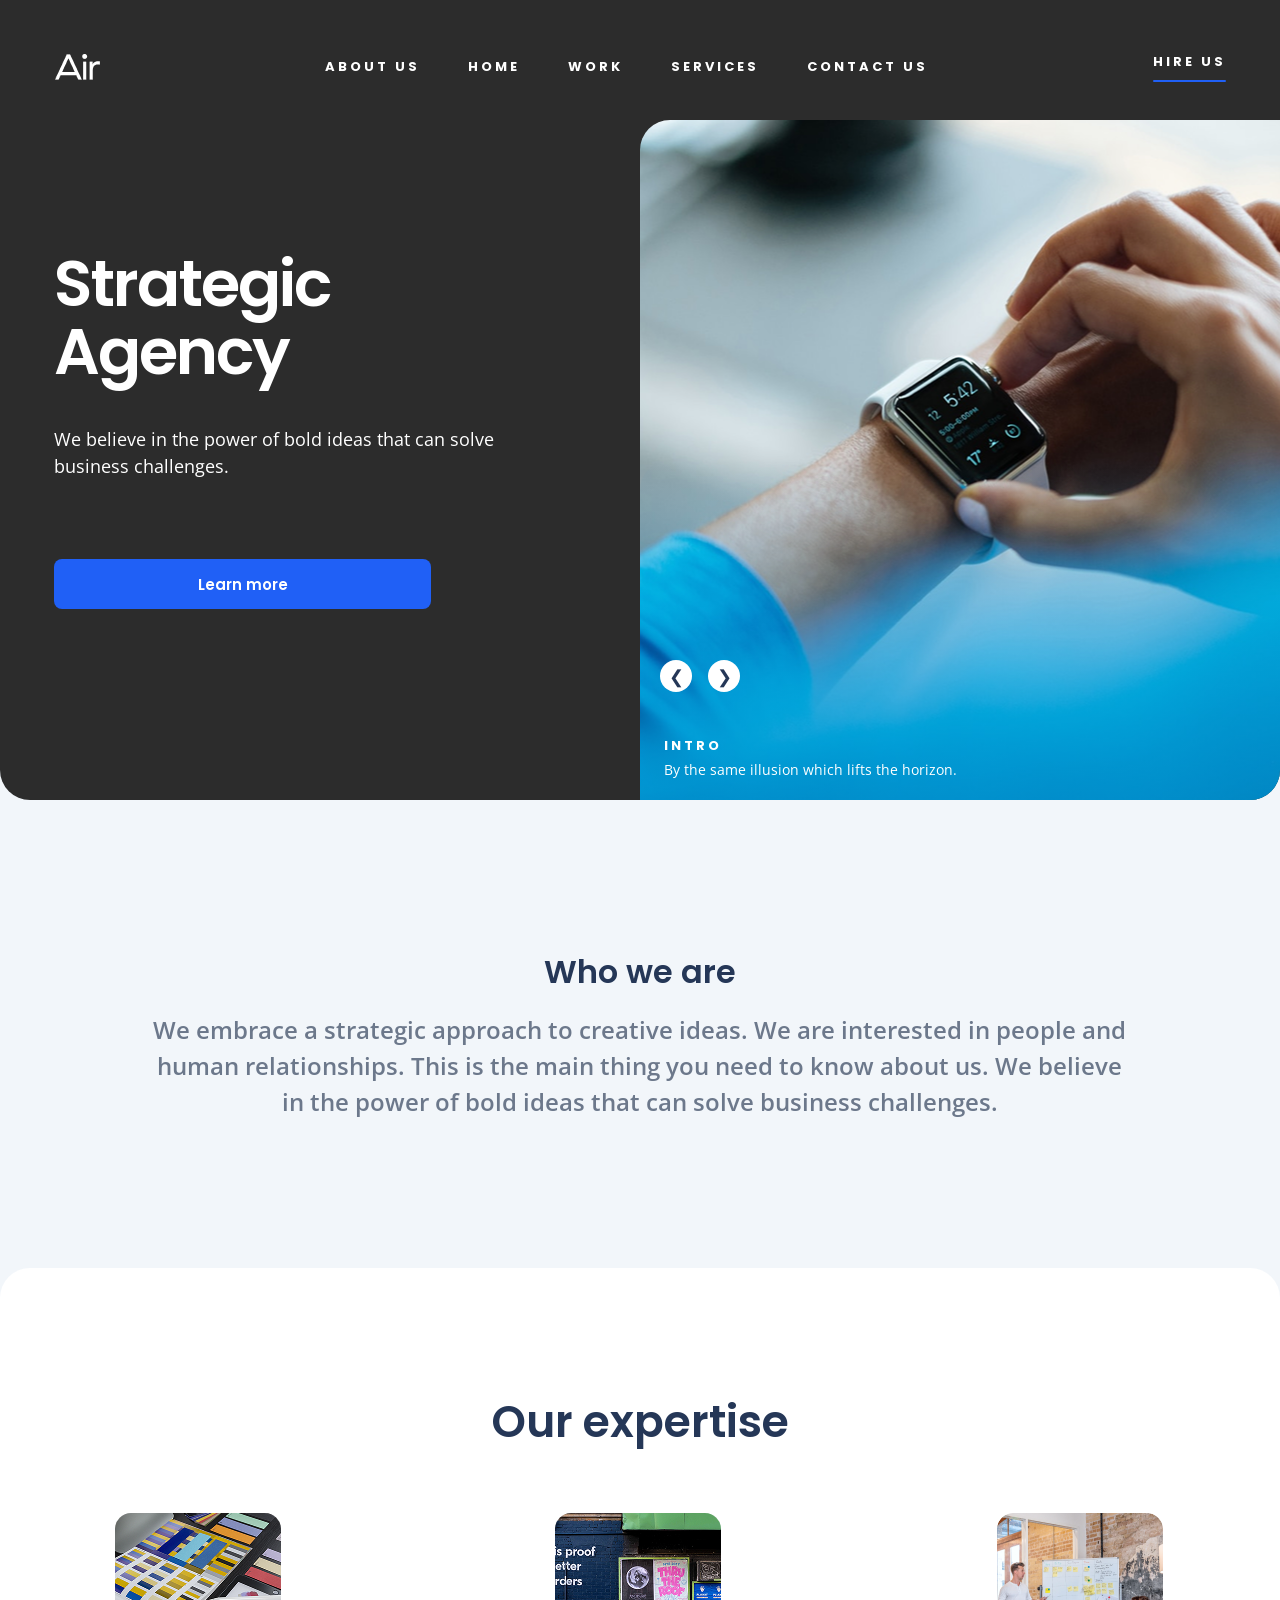
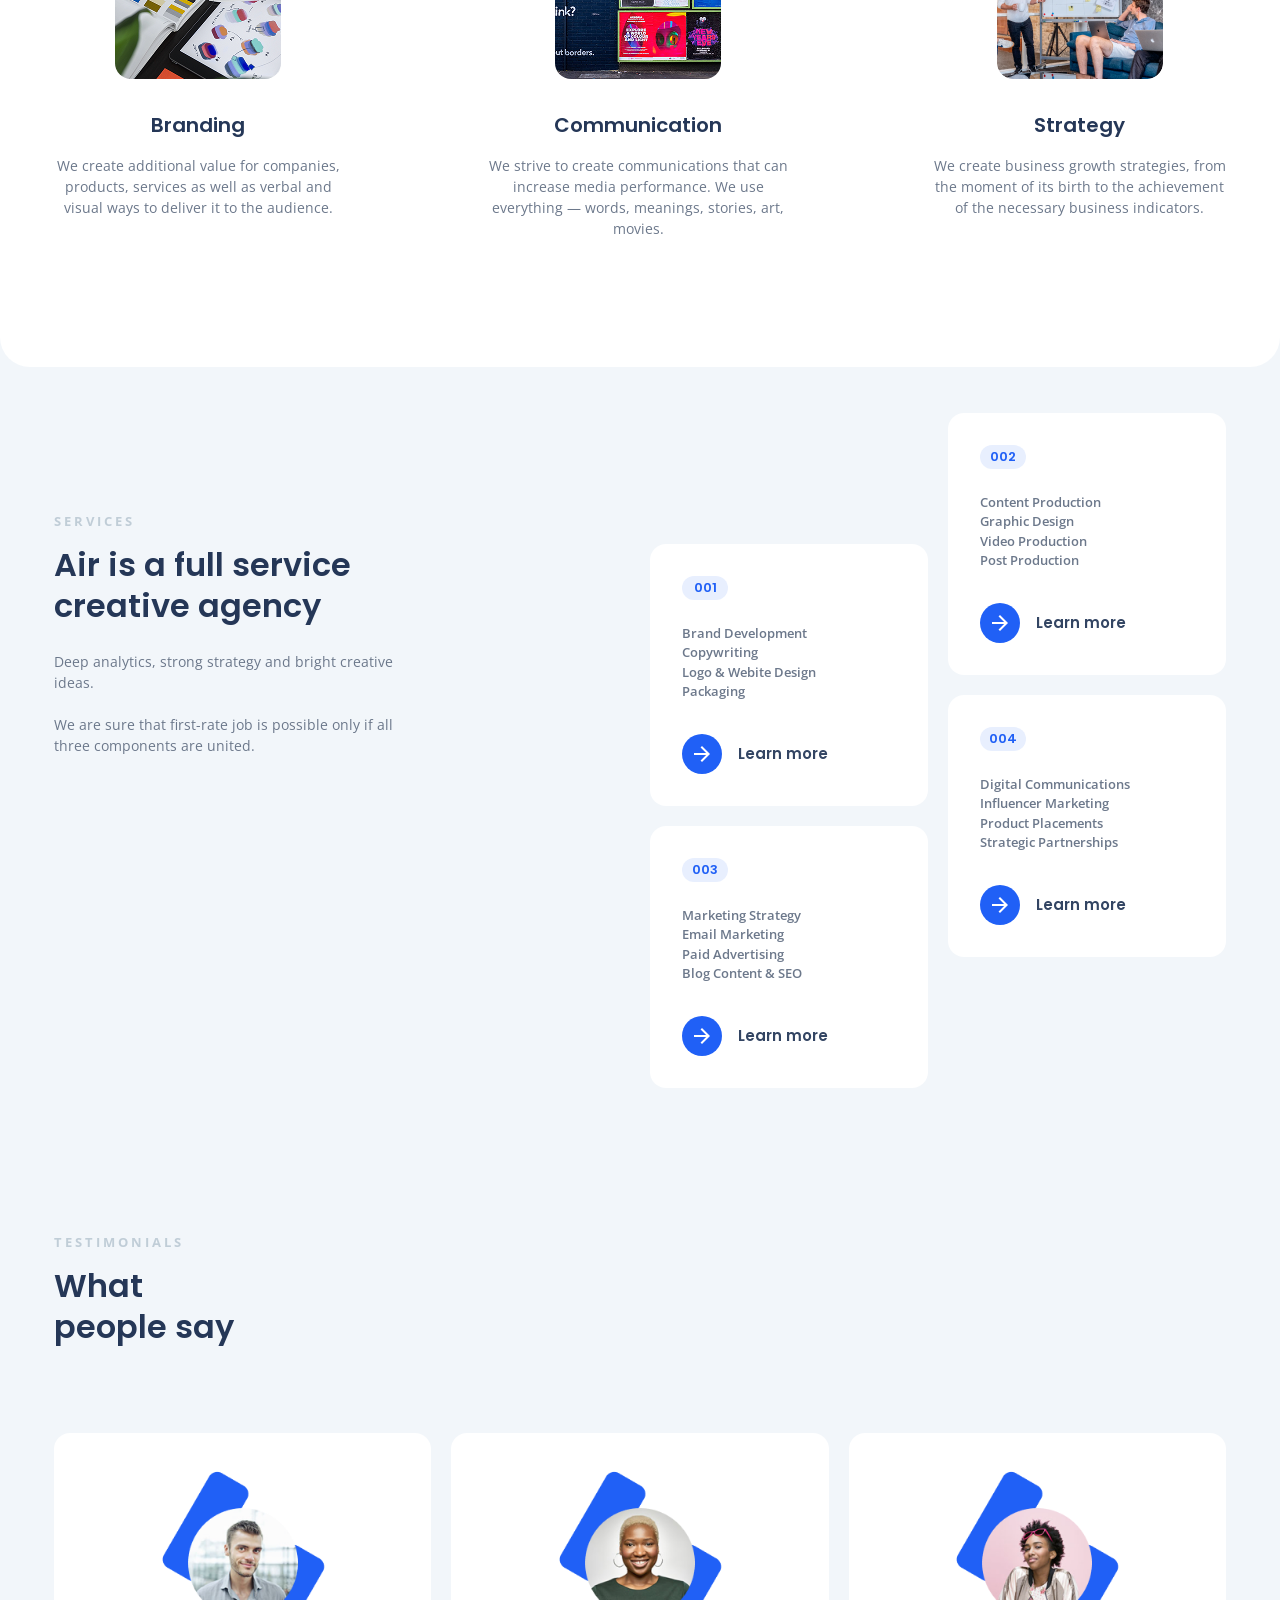
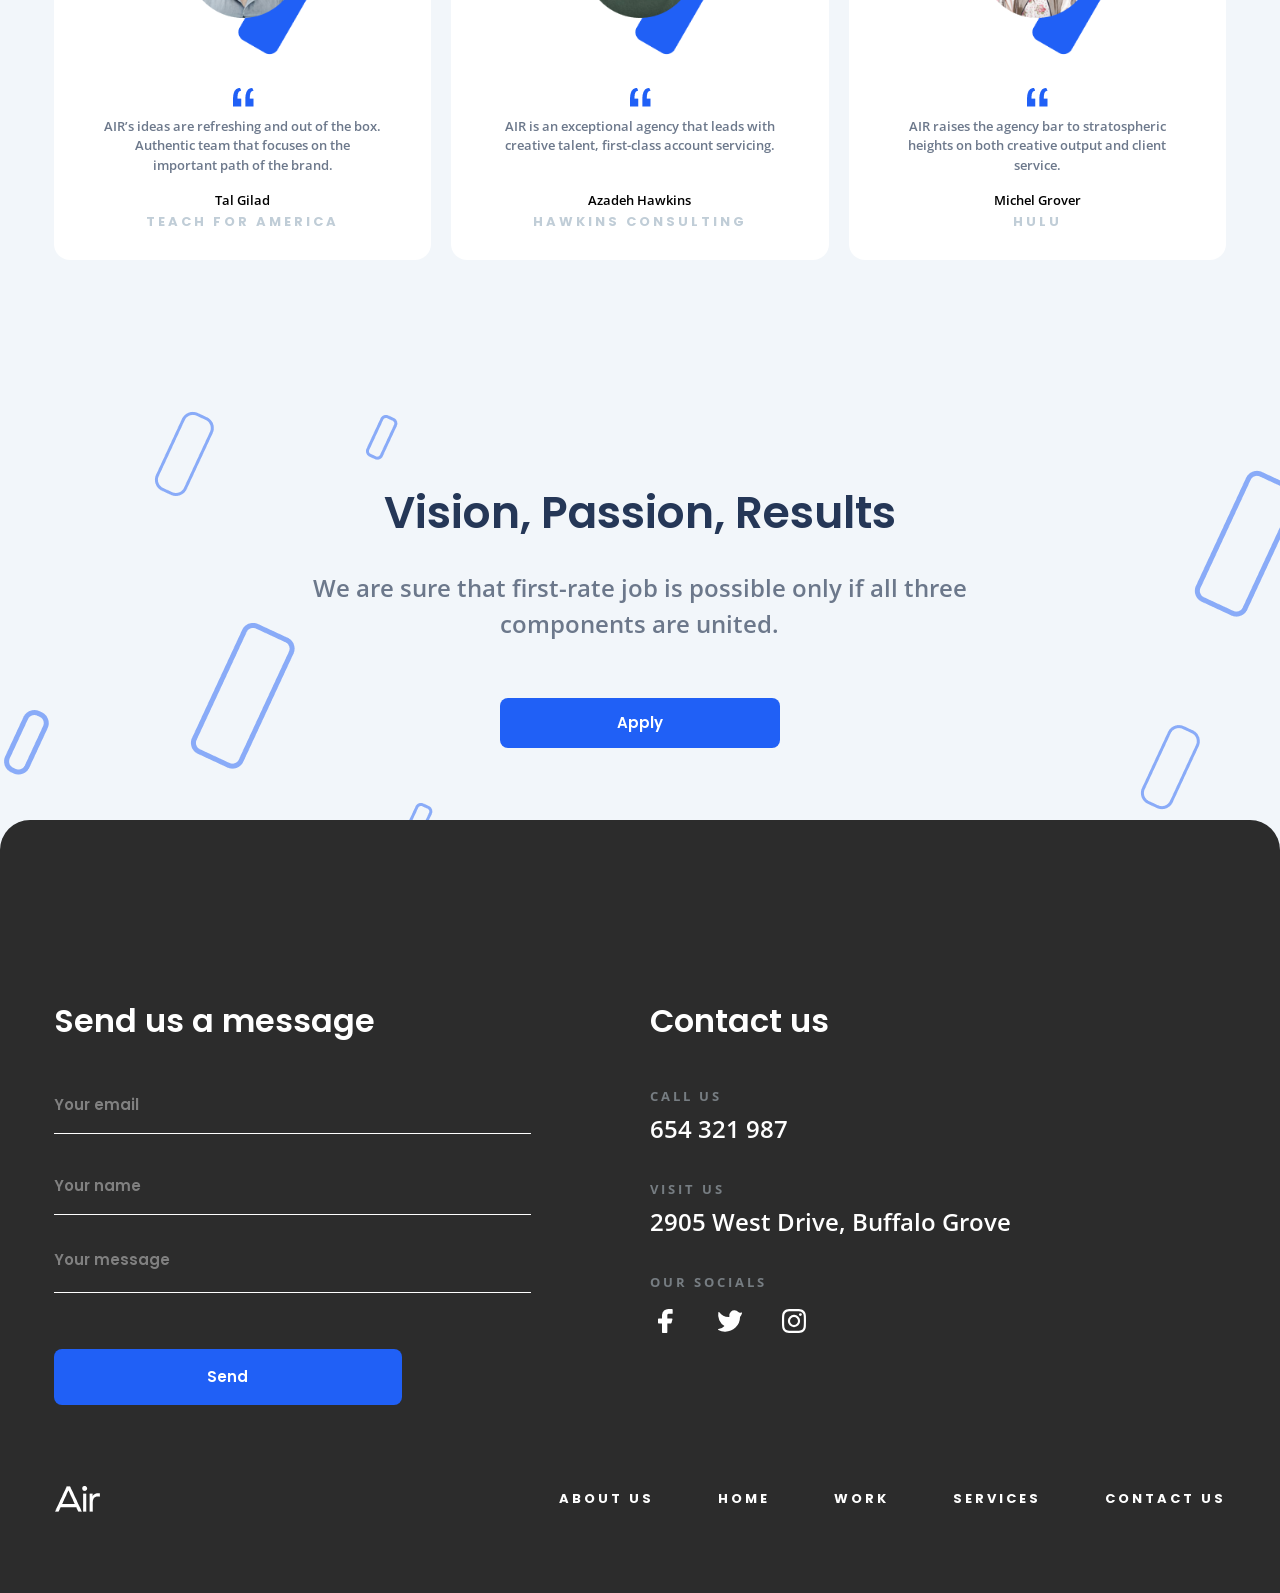
<file: index.html>
<!doctype html><html lang="en" class="page"><head><meta charset="utf-8"><meta name="viewport" content="width=device-width, initial-scale=1.0"><title>Air</title><link rel="icon" href="favicon.4f9e6280.ico" type="image/x-icon"><link rel="preconnect" href="https://fonts.googleapis.com"><link rel="preconnect" href="https://fonts.gstatic.com" crossorigin><link href="https://fonts.googleapis.com/css2?family=Open+Sans:ital,wght@0,300..800;1,300..800&family=Poppins:wght@100;200;300;400;500;600;700;800;900&display=swap" rel="stylesheet"><link rel="stylesheet" href="layout_dia.cd0bd766.css"></head><body class="page__body"> <script src="layout_dia.d0e5a537.js"></script> <div class="page__container"> <header class="header" id="home"> <div class="header__content"> <div class="top-bar"> <div class="top-bar__icons top-bar__icons--for-menu"> <a href="#" class="top-bar__icon"> <img src="Logo.68bd29ab.png" alt="dia-logo" class="top-bar__logo"> </a> <a href="#menu" class="top-bar__burger-menu top-bar__link"> <img src="menu.66f801b3.png" alt="dia-menu" class="top-bar__burger-icon"> </a> </div> <div class="menu__links menu__links--header-top-bar"> <nav class="menu__nav"> <ul class="menu__list"> <li class="menu__item"> <a class="menu__link" href="#about-us"> about us </a> </li> <li class="menu__item"> <a class="menu__link" href="#home"> home </a> </li> <li class="menu__item"> <a class="menu__link" href="#work"> work </a> </li> <li class="menu__item"> <a class="menu__link" href="#services"> services </a> </li> <li class="menu__item"> <a class="menu__link" href="#contact-us"> contact us </a> </li> </ul> </nav> </div> <div class="top-bar__icons"> <a href="#hire-us" class="top-bar__hire-us"> Hire us </a> </div> </div> <div class="header__text"> <h1 class="header__title">Strategic Agency</h1> <p class="header__description"> We believe in the power of bold ideas that can solve business challenges. </p> </div> <div class="buttons buttons--header"> <a href="#work" class="button"> Learn more </a> </div> <div class="slider"> <div class="slider__container"> <input type="radio" name="slider" class="slider__radio slider__radio--1" id="slider-radio-1" checked> <input type="radio" name="slider" class="slider__radio slider__radio--2" id="slider-radio-2"> <input type="radio" name="slider" class="slider__radio slider__radio--3" id="slider-radio-3"> <div class="slider__slides"> <div class="slider__slide slider__slide--1"> <div class="slider__text"> <h3 class="slider__title">Intro</h3> <p class="slider__description"> By the same illusion which lifts the horizon. </p> </div> </div> <div class="slider__slide slider__slide--2"></div> <div class="slider__slide slider__slide--3"></div> </div> <div class="slider__controls"> <div class="slider__control slider__control--1"> <label for="slider-radio-3" class="slider__button slider__button--prev"> &#10094; </label> <label for="slider-radio-2" class="slider__button slider__button--next"> &#10095; </label> </div> <div class="slider__control slider__control--2"> <label for="slider-radio-1" class="slider__button slider__button--prev"> &#10094; </label> <label for="slider-radio-3" class="slider__button slider__button--next"> &#10095; </label> </div> <div class="slider__control slider__control--3"> <label for="slider-radio-2" class="slider__button slider__button--prev"> &#10094; </label> <label for="slider-radio-1" class="slider__button slider__button--next"> &#10095; </label> </div> </div> </div> </div> </div> </header> <aside class="menu menu--aside" id="menu"> <div class="menu__content"> <div class="top-bar top-bar--menu"> <div class="top-bar__icons top-bar__icons--for-menu"> <a href="#" class="top-bar__icon"> <img src="Logo.68bd29ab.png" alt="dia-logo" class="top-bar__logo"> </a> <a href="#" class="top-bar__burger-menu top-bar__icon"> <img src="icon-close.13c52ef6.png" alt="dia-menu-close" class="top-bar__menu"> </a> </div> </div> <div class="menu__links"> <nav class="menu__nav"> <ul class="menu__list"> <li class="menu__item"> <a class="menu__link" href="#about-us"> about us </a> </li> <li class="menu__item"> <a class="menu__link" href="#home"> home </a> </li> <li class="menu__item"> <a class="menu__link" href="#work"> work </a> </li> <li class="menu__item"> <a class="menu__link" href="#services"> services </a> </li> <li class="menu__item"> <a class="menu__link" href="#contact-us"> contact us </a> </li> </ul> </nav> </div> </div> </aside> <main> <div class="main__content"> <section class="about-us" id="about-us"> <div class="about-us__content"> <div class="about-us__text"> <h2 class="about-us__title title">Who we are</h2> <p class="about-us__description description"> We embrace a strategic approach to creative ideas. We are interested in people and human relationships. This is the main thing you need to know about us. We believe in the power of bold ideas that can solve business challenges. </p> </div> </div> </section> <section class="expertise" id="work"> <div class="expertise__content"> <h2 class="expertise__title title">Our expertise</h2> <div class="items"> <div class="items__item items__item--1"> <div class="items__img"> <img class="items__photo" src="image%201.545d00fa.png" alt="expertise image 1"> </div> <div class="items__text"> <h3 class="items__title title">Branding</h3> <p class="description items__description"> We create additional value for companies, products, services as well as verbal and visual ways to deliver it to the audience. </p> </div> </div> <div class="items__item items__item--2"> <div class="items__img"> <img class="items__photo" src="image%202.ab628137.png" alt="expertise image 2"> </div> <div class="items__text"> <h3 class="items__title title">Communication</h3> <p class="description items__description"> We strive to create communications that can increase media performance. We use everything — words, meanings, stories, art, movies. </p> </div> </div> <div class="items__item items__item--3"> <div class="items__img"> <img class="items__photo" src="image%203.e8156de0.png" alt="expertise image 3"> </div> <div class="items__text"> <h3 class="items__title title">Strategy</h3> <p class="description items__description"> We create business growth strategies, from the moment of its birth to the achievement of the necessary business indicators. </p> </div> </div> </div> </div> </section> <section class="services" id="services"> <h4 class="label services__label">Services</h4> <div class="services__content"> <div class="services__text"> <h2 class="services__title title"> Air is a full service creative agency </h2> <p class="description services__description"> Deep analytics, strong strategy and bright creative ideas. <br> <br> We are sure that first-rate job is possible only if all three components are united. </p> </div> <div class="cards cards--services"> <div class="cards__card cards__card--group-1"> <div class="cards__numbering"> <p class="cards__number">001</p> </div> <p class="cards__description cards__description--services description"> Brand Development <br> Copywriting <br> Logo & Webite Design <br> Packaging </p> <div class="cards__links"> <a href="#work" class="cards__button"> <img src="card-vector.e0360f67.png" alt="cards-link" class="cards__button-icon"> </a> <a href="#work" class="cards__link-text"> Learn more </a> </div> </div> <div class="cards__card cards__card--group-2"> <div class="cards__numbering"> <p class="cards__number">002</p> </div> <p class="cards__description cards__description--services description"> Сontent Production <br> Graphic Design <br> Video Production <br> Post Production </p> <div class="cards__links"> <a href="#work" class="cards__button"> <img src="card-vector.e0360f67.png" alt="cards-link" class="cards__button-icon"> </a> <a href="#work" class="cards__link-text"> Learn more </a> </div> </div> <div class="cards__card cards__card--group-1"> <div class="cards__numbering"> <p class="cards__number">003</p> </div> <p class="cards__description cards__description--services description"> Marketing Strategy <br> Email Marketing <br> Paid Advertising <br> Blog Content & SEO </p> <div class="cards__links"> <a href="#work" class="cards__button"> <img src="card-vector.e0360f67.png" alt="cards-link" class="cards__button-icon"> </a> <a href="#work" class="cards__link-text"> Learn more </a> </div> </div> <div class="cards__card cards__card--group-2"> <div class="cards__numbering"> <p class="cards__number">004</p> </div> <p class="cards__description cards__description--services description"> Digital Communications <br> Influencer Marketing <br> Product Placements <br> Strategic Partnerships </p> <div class="cards__links"> <a href="#work" class="cards__button"> <img src="card-vector.e0360f67.png" alt="cards-link" class="cards__button-icon"> </a> <a href="#work" class="cards__link-text"> Learn more </a> </div> </div> </div> </div> </section> <section class="testimonials" id="testimonials"> <h4 class="label testimonials__label">Testimonials</h4> <div class="testimonials__content"> <div class="testimonials__grid-title"> <h2 class="testimonials__title title"> What <span class="testimonials__line-break">people say</span> </h2> </div> <div class="cards cards--testimonials"> <div class="cards__card cards__card--testimonials"> <div class="cards__avatar"> <img class="cards__avatar-img" src="testimonials-ava-1.6cbf8be8.png" alt="testimonials-ava-1"> </div> <div class="cards__text"> <img src="quotes.92ae34c6.png" alt="quotes" class="cards__quotes"> <p class="cards__description cards__description--testimonials description"> AIR’s ideas are refreshing and out of the box. Authentic team that focuses on the important path of the brand. </p> </div> <div class="cards__name"> <p class="cards__name-text">Tal Gilad</p> <p class="cards__name-label">Teach for America</p> </div> </div> <div class="cards__card cards__card--testimonials"> <div class="cards__avatar"> <img class="cards__avatar-img" src="testimonials-ava-2.00c368b9.png" alt="testimonials-ava-1"> </div> <div class="cards__text"> <img src="quotes.92ae34c6.png" alt="quotes" class="cards__quotes"> <p class="cards__description cards__description--testimonials description"> AIR is an exceptional agency that leads with creative talent, first-class account servicing. </p> </div> <div class="cards__name"> <p class="cards__name-text">Azadeh Hawkins</p> <p class="cards__name-label">Hawkins Consulting</p> </div> </div> <div class="cards__card cards__card--testimonials"> <div class="cards__avatar"> <img class="cards__avatar-img" src="testimonials-ava-3.512c6dfa.png" alt="testimonials-ava-1"> </div> <div class="cards__text"> <img src="quotes.92ae34c6.png" alt="quotes" class="cards__quotes"> <p class="cards__description cards__description--testimonials description"> AIR raises the agency bar to stratospheric heights on both creative output and client service. </p> </div> <span class="cards__name"> <p class="cards__name-text">Michel Grover</p> <p class="cards__name-label">Hulu</p> </span> </div> </div> </div> </section> <section class="conclusion" id="conclusion"> <div class="conclusion__content"> <h2 class="conclusion__title title">Vision, Passion, Results</h2> <p class="conclusion__description description"> We are sure that first-rate job is possible only if all three components are united. </p> <div class="buttons buttons--conclusion"> <a href="#hire-us" class="button"> Apply </a> </div> </div> </section> </div> </main> <footer class="footer"> <div class="footer__content"> <section class="footer__mail" id="hire-us"> <h2 class="footer__title title">Send us a message</h2> <form class="forms" onsubmit="this.reset(); return false;"> <div class="forms__fields"> <article class="forms__inputs"> <input type="email" class="forms__input forms__input--email" placeholder="Your email" name="email" required> </article> <article class="forms__inputs"> <input type="text" class="forms__input forms__input--name" placeholder="Your name" name="firstname" required> </article> <article class="forms__inputs"> <textarea type="message" class="forms__input forms__input--message" placeholder="Your message" required></textarea> </article> </div> <article class="forms__inputs forms__inputs--submit"> <button type="submit" class="button forms__input forms__input--submit"> Send </button> </article> </form> </section> <section class="footer__contacts" id="contact-us"> <h2 class="footer__title title">Contact us</h2> <div class="contacts"> <div class="contacts__contact"> <h4 class="contacts__name label">Call us</h4> <a class="contacts__link description" href="tel:654 321 987"> 654 321 987 </a> </div> <div class="contacts__contact"> <h4 class="contacts__name label">Visit us</h4> <a class="contacts__link description" href="https://maps.app.goo.gl/DvNedSwEMHcLneXr8" target="blank"> 2905 West Drive, Buffalo Grove </a> </div> <div class="contacts__contact contacts__contact--for-socials"> <h4 class="contacts__name label">our socials</h4> <div class="contacts__links"> <a href="https://www.facebook.com/" class="contacts__link" target="_blank"> <svg width="32" height="32" fill="none" class="contacts__icon"><g clip-path="url(#clip0_22904_1930)"><path fill="currentColor" d="M22.667 4.667A.667.667 0 0 0 22 4h-3.333A6.36 6.36 0 0 0 12 10v3.6H8.667a.667.667 0 0 0-.667.667v3.466a.667.667 0 0 0 .667.667H12v8.933a.666.666 0 0 0 .667.667h4a.667.667 0 0 0 .666-.667V18.4h3.494a.67.67 0 0 0 .653-.493l.96-3.467a.667.667 0 0 0-.64-.84h-4.467V10a1.334 1.334 0 0 1 1.334-1.2H22a.667.667 0 0 0 .667-.667z"/></g><defs><clipPath id="clip0_22904_1930"><rect width="32" height="32" fill="#fff"/></clipPath></defs></svg> </a> <a href="https://www.x.com/" class="contacts__link" target="blank"> <svg width="32" height="32" fill="none" class="contacts__icon"><path fill="currentColor" d="M10.772 26.667A14.76 14.76 0 0 0 26.026 12a10.8 10.8 0 0 0 1.973-3.786.587.587 0 0 0-.827-.68 2.51 2.51 0 0 1-2.88-.507 5.187 5.187 0 0 0-7.44-.227A5.51 5.51 0 0 0 15.32 12c-4.467.267-7.533-1.853-9.987-4.76a.573.573 0 0 0-1 .32 12.91 12.91 0 0 0 6.134 13.4A8.97 8.97 0 0 1 4.506 24a.6.6 0 0 0-.187 1.12 14.7 14.7 0 0 0 6.453 1.547"/></svg> </a> <a href="https://www.instagram.com/" class="contacts__link" target="blank"> <svg width="32" height="32" fill="none" class="contacts__icon"><path fill="currentColor" d="M16.003 9.847A6.143 6.143 0 0 0 9.85 16a6.143 6.143 0 0 0 6.152 6.153A6.143 6.143 0 0 0 22.155 16a6.143 6.143 0 0 0-6.152-6.153m0 10.153c-2.2 0-4-1.794-4-4s1.794-4 4-4 4 1.794 4 4-1.8 4-4 4M23.84 9.595c0 .798-.642 1.435-1.435 1.435a1.435 1.435 0 1 1 1.435-1.435m4.075 1.457c-.091-1.923-.53-3.626-1.939-5.029-1.402-1.403-3.105-1.842-5.027-1.939-1.981-.112-7.919-.112-9.9 0-1.917.091-3.62.53-5.027 1.934C4.614 7.42 4.18 9.124 4.084 11.046c-.112 1.982-.112 7.92 0 9.902.091 1.923.53 3.626 1.939 5.029 1.408 1.403 3.105 1.842 5.027 1.939 1.981.112 7.919.112 9.9 0 1.922-.091 3.625-.53 5.028-1.939 1.402-1.403 1.841-3.106 1.938-5.029.112-1.981.112-7.915 0-9.896m-2.56 12.022a4.05 4.05 0 0 1-2.28 2.282c-1.58.626-5.328.482-7.073.482s-5.499.139-7.073-.482a4.05 4.05 0 0 1-2.281-2.282c-.626-1.58-.482-5.328-.482-7.074s-.14-5.5.482-7.074a4.05 4.05 0 0 1 2.28-2.282c1.58-.626 5.328-.482 7.074-.482s5.498-.139 7.073.482a4.05 4.05 0 0 1 2.28 2.282c.627 1.58.482 5.328.482 7.074s.145 5.5-.482 7.074"/></svg> </a> </div> </div> </div> </section> <section class="footer__menu"> <div class="menu"> <div class="menu__content menu__content--footer"> <div class="top-bar top-bar--footer"> <div class="top-bar__icons top-bar__icons--for-menu"> <a href="#" class="top-bar__icon"> <img src="Logo.68bd29ab.png" alt="dia-logo" class="top-bar__logo"> </a> </div> </div> <div class="menu__links"> <nav class="menu__nav"> <ul class="menu__list menu__list--footer"> <li class="menu__item"> <a class="menu__link" href="#about-us"> about us </a> </li> <li class="menu__item"> <a class="menu__link" href="#home"> home </a> </li> <li class="menu__item"> <a class="menu__link" href="#work"> work </a> </li> <li class="menu__item"> <a class="menu__link" href="#services"> services </a> </li> <li class="menu__item"> <a class="menu__link" href="#contact-us"> contact us </a> </li> </ul> </nav> </div> </div> </div> </section> </div> </footer> </div> </body></html>
</file>
<file: layout_dia.cd0bd766.css>
.title{text-align:center;color:#253757;letter-spacing:0;vertical-align:middle;font-family:Poppins,sans-serif;font-size:32px;font-weight:600;line-height:150%}.description{color:#6c788b;text-align:center;font-size:22px;font-weight:600}.label{text-transform:uppercase;color:#c0cdd7;letter-spacing:3px;text-align:left;font-size:13px;font-weight:700;line-height:100%}.header{background:#2c2c2c;border-bottom-right-radius:30px;border-bottom-left-radius:30px;height:893px;padding-inline:20px;position:relative}@media (width>=640px){.header{padding-inline:41px}}@media (width>=1024px){.header{padding-inline:54px}}@media (width>=1600px){.header{padding-inline:227px}}@media (width>=2560px){.header{padding-inline:796px}}@media (width>=1024px){.header{height:800px}}.header__content{--columns:2;grid-template-columns:repeat(var(--columns),1fr);column-gap:20px;display:grid}@media (width>=640px){.header__content{--columns:6;column-gap:30px}}@media (width>=1024px){.header__content{--columns:12;column-gap:20px}}@media (width>=2560px){.header__content{--columns:12;column-gap:30px}}.header__text{color:#fff;--columns:2;grid-column:1/-1;grid-template-columns:repeat(var(--columns),1fr);gap:32px 20px;height:237px;display:grid}@media (width>=1024px){.header__text{grid-column:span 6}}@media (width>=640px){.header__text{--columns:6;column-gap:30px}}@media (width>=1024px){.header__text{column-gap:20px}}@media (width>=2560px){.header__text{column-gap:30px}}.header__title{letter-spacing:3px;letter-spacing:-2px;text-align:left;grid-column:1/-1;font-family:Poppins,sans-serif;font-size:52px;font-weight:600;line-height:120%}@media (width>=640px){.header__title{letter-spacing:-2px;font-family:Poppins,sans-serif;font-size:64px;font-weight:600;line-height:68px}}@media (width>=1024px){.header__title{grid-column:1/5}}.header__description{grid-column:1/-1}@media (width>=640px){.header__description{grid-column:1/5}}@media (width>=1024px){.header__description{grid-column:span 5}}.top-bar{text-align:center;text-transform:uppercase;letter-spacing:3px;grid-column:span 2;justify-content:space-between;align-items:flex-end;padding-top:18px;padding-bottom:48px;font-family:Poppins,sans-serif;font-size:13px;font-weight:700;line-height:150%;display:flex}@media (width>=640px){.top-bar{grid-column:span 6;padding-bottom:56px}}@media (width>=1024px){.top-bar{grid-column:span 12;align-items:center;padding-top:52px;padding-bottom:168px}}.top-bar--footer{padding:0 0 48px}@media (width>=640px){.top-bar--footer{padding:19px 0 24px}}@media (width>=1024px){.top-bar--footer{padding:0}}.top-bar__icons{justify-content:center;align-items:center;display:flex}.top-bar__icons--for-menu{justify-content:space-between;align-items:self-end;width:102px}@media (width>=1024px){.top-bar__icons--for-menu{width:46px}}.top-bar__icon{transition:all .3s}.top-bar__icon:hover{transform:scale(1.2)}.top-bar__logo{width:46px;height:28px;display:flex}.top-bar__hire-us{color:#fff;letter-spacing:3px;height:30px;font-family:Poppins,sans-serif;font-size:13px;font-weight:700;line-height:150%;display:flex;position:relative}.top-bar__hire-us:before{content:"";background-color:#2060f6;border-radius:4px;width:100%;height:2px;position:absolute;bottom:0}.top-bar__burger-menu{align-self:flex-end;display:flex}@media (width>=1024px){.top-bar__burger-menu{display:none}}.top-bar--menu{background-color:#2c2c2c;padding-top:20px}.menu{opacity:1;transition:all .3s}.menu--aside{opacity:0;pointer-events:none;background-color:#2c2c2c;width:100%;height:100%;transition:all .3s;position:fixed;top:0;left:0;transform:translate(-100%)}@media (width>=1024px){.menu--aside{display:none}}.menu--aside:target{opacity:1;pointer-events:all;z-index:1;transform:translate(0)}.menu__content{flex-direction:column;padding-inline:20px;display:flex}@media (width>=640px){.menu__content{padding-inline:41px}}@media (width>=1024px){.menu__content{padding-inline:54px}}@media (width>=1600px){.menu__content{padding-inline:227px}}@media (width>=2560px){.menu__content{padding-inline:796px}}.menu__content--footer{padding:0}@media (width>=1024px){.menu__content--footer{flex-direction:row;justify-content:space-between}}.menu__links{flex-direction:column;justify-content:center;display:flex}.menu__links--header-top-bar{display:none}@media (width>=1024px){.menu__links--header-top-bar{display:flex}}.menu__list{flex-direction:column;row-gap:24px;padding:0;text-decoration:none;list-style:none;display:flex}@media (width>=1024px){.menu__list{flex-direction:row;column-gap:48px}}@media (width>=640px){.menu__list--footer{flex-direction:row;column-gap:40px}}@media (width>=1024px){.menu__list--footer{column-gap:64px}}.menu__item{align-items:center;display:flex;position:relative}.menu__link{letter-spacing:3px;text-align:left;text-transform:uppercase;color:#fff;font-family:Poppins,sans-serif;font-size:13px;font-weight:700;line-height:150%}.menu__link:after{content:"";transform-origin:0;background-color:#2060f6;width:100%;height:1px;transition:transform .3s;display:block;position:absolute;bottom:-5px;transform:scale(0)}.menu__link:hover:after{transform:scale(1)}.page:has(.menu--aside:target){overflow:hidden}.page{scroll-behavior:smooth}.page__body{letter-spacing:0;background:#f2f6fa;margin:0;font-family:Open Sans,sans-serif;font-size:18px;font-weight:400;line-height:150%}*{margin:0}a{text-decoration:none}input[type=radio]{display:none}a,button,[role=button],input[type=submit],input[type=button],.slider__button,.card__button{cursor:url(Mice.15c33e88.png),pointer}.buttons{padding-top:72px;display:grid}.buttons--header{grid-column:span 2}@media (width>=640px){.buttons--header{grid-column:1/4}}@media (width>=1024px){.buttons--header{grid-column:1/5}}@media (width>=1600px){.buttons--header{grid-column:1/4}}.buttons--conclusion{grid-column:1/-1;justify-self:center;width:280px;padding-top:0}.button{box-sizing:border-box;letter-spacing:3px;color:#fff;letter-spacing:0;background:#2060f6;border-radius:8px;flex-direction:column;justify-content:center;align-items:center;width:100%;height:50px;font-family:Poppins,sans-serif;font-size:15px;font-weight:600;line-height:100%;transition:all .3s;display:flex}.button:hover{transform:scale(1.2)}.slider{width:100%;height:390px;padding-top:48px;display:grid;position:absolute;bottom:0;right:0}@media (width>=1024px){.slider{width:50%;height:680px}}@media (width>=1600px){.slider{width:687px}}@media (width>=2560px){.slider{width:1167px}}.slider__container{height:100%;position:relative}.slider__text{flex-direction:column;row-gap:8px;padding:0 16px 20px 24px;display:flex;position:absolute;bottom:0}.slider__title{letter-spacing:3px;text-align:left;text-transform:uppercase;font-family:Poppins,sans-serif;font-size:13px;font-weight:700;line-height:100%}.slider__description{letter-spacing:0;font-family:Open Sans,sans-serif;font-size:14px;font-weight:400;line-height:140%}.slider__slides{width:100%}.slider__slide{opacity:0;z-index:0;color:#fff;background-position:50%;background-size:cover;border-radius:30px;align-items:flex-end;width:100%;height:390px;transition:opacity .5s;position:absolute}@media (width>=1024px){.slider__slide{border-radius:30px 0;height:680px}}.slider__slide--1{background-image:url(slide-1.65461496.png)}.slider__slide--2{background-image:url(slide-2.009581b5.png)}.slider__slide--3{background-image:url(slide-3.1904a8f6.png)}.slider__slide:before{content:"";z-index:0;background:linear-gradient(#0000,#08c9);border-radius:30px;width:100%;height:50%;position:absolute;bottom:0;right:0}@media (width>=1024px){.slider__slide:before{border-radius:30px 0}}.slider__controls{z-index:1;padding-left:20px;position:absolute;bottom:108px}.slider__control{justify-content:space-between;column-gap:16px;display:none}.slider__button{color:#253757;background:#fff;border-radius:50%;justify-content:center;align-items:center;width:32px;height:32px;display:flex}.slider__label{cursor:pointer;background:#fff;border-radius:50%;width:12px;height:12px;display:inline-block}.slider__radio--1:checked~.slider__slides .slider__slide--1,.slider__radio--2:checked~.slider__slides .slider__slide--2,.slider__radio--3:checked~.slider__slides .slider__slide--3{opacity:1;z-index:1}.slider__radio--1:checked~.slider__controls .slider__control--1,.slider__radio--2:checked~.slider__controls .slider__control--2,.slider__radio--3:checked~.slider__controls .slider__control--3{display:flex}.main__content{row-gap:120px;padding:120px 0;display:grid}@media (width>=640px){.main__content{row-gap:148px;padding:148px 0 0}}.about-us__content{--columns:2;grid-template-columns:repeat(var(--columns),1fr);column-gap:20px;padding-inline:20px;display:grid}@media (width>=640px){.about-us__content{--columns:6;column-gap:30px}}@media (width>=1024px){.about-us__content{--columns:12;column-gap:20px}}@media (width>=2560px){.about-us__content{--columns:12;column-gap:30px}}@media (width>=640px){.about-us__content{padding-inline:41px}}@media (width>=1024px){.about-us__content{padding-inline:54px}}@media (width>=1600px){.about-us__content{padding-inline:227px}}@media (width>=2560px){.about-us__content{padding-inline:796px}}.about-us__text{flex-direction:column;grid-column:1/-1;gap:24px;display:flex}@media (width>=640px){.about-us__text{gap:16px}}@media (width>=1024px){.about-us__text{grid-column:2/-2}}@media (width>=1600px){.about-us__text{grid-column:3/-3}}.about-us__description{font-size:22px;line-height:150%}@media (width>=640px){.about-us__description{font-size:24px}}.expertise{background:#fff;border-radius:30px;justify-content:center;padding-block:72px;padding-inline:20px}@media (width>=640px){.expertise{padding-inline:41px}}@media (width>=1024px){.expertise{padding-inline:54px}}@media (width>=1600px){.expertise{padding-inline:227px}}@media (width>=2560px){.expertise{padding-inline:796px}}@media (width>=640px){.expertise{padding-block:128px}}.expertise__content{flex-direction:column;gap:56px;display:flex}@media (width>=640px){.expertise__content{gap:64px}}.expertise__title{font-size:44px;line-height:120%}.items{--columns:2;grid-template-columns:repeat(var(--columns),1fr);gap:56px 20px;display:grid}@media (width>=640px){.items{--columns:6;column-gap:30px}}@media (width>=1024px){.items{--columns:12;column-gap:20px}}@media (width>=2560px){.items{--columns:12;column-gap:30px}}@media (width>=1024px){.items{flex-direction:row;justify-content:center;gap:137px;display:flex}}@media (width>=1600px){.items{gap:177px}}.items__item{flex-direction:column;grid-column:1/-1;align-items:center;gap:32px;transition:all .3s;display:flex}.items__item:hover{transform:scale(1.2)}@media (width>=640px){.items__item{grid-column:2/6}}.items__img{width:166px;height:166px}.items__photo{border-radius:16px}.items__text{flex-direction:column;row-gap:16px;width:100%;display:flex}.items__title{font-size:20px;line-height:140%}.items__description{letter-spacing:0;font-size:14px;font-weight:400;line-height:150%}.services{padding-inline:20px}@media (width>=640px){.services{padding-inline:41px}}@media (width>=1024px){.services{padding-inline:54px}}@media (width>=1600px){.services{padding-inline:227px}}@media (width>=2560px){.services{padding-inline:796px}}.services__content{--columns:2;grid-template-columns:repeat(var(--columns),1fr);column-gap:20px;padding-top:16px;display:grid}@media (width>=640px){.services__content{--columns:6;column-gap:30px}}@media (width>=1024px){.services__content{--columns:12;column-gap:20px}}@media (width>=2560px){.services__content{--columns:12;column-gap:30px}}.services__text{flex-direction:column;grid-column:span 2;gap:24px;display:flex}@media (width>=640px){.services__text{grid-column:span 3}}@media (width>=1024px){.services__text{grid-column:span 4}}.services__title{text-align:left;line-height:130%}.services__description{text-align:left;font-size:14px;font-weight:400;line-height:150%}.cards{--columns:2;grid-column:span 2;gap:24px 20px;padding-top:48px;display:grid}@media (width>=640px){.cards{grid-column:span 6;row-gap:30px}}@media (width>=1024px){.cards{grid-column:-1/-7;row-gap:20px;padding-top:0}}@media (width>=640px){.cards{grid-template-columns:repeat(var(--columns),1fr);column-gap:30px}}@media (width>=1024px){.cards{column-gap:20px}}@media (width>=2560px){.cards{column-gap:30px}}.cards--testimonials{--columns:2;grid-template-columns:repeat(var(--columns),1fr);column-gap:20px;display:grid}@media (width>=640px){.cards--testimonials{--columns:6;column-gap:30px}}@media (width>=1024px){.cards--testimonials{--columns:12;column-gap:20px}}@media (width>=2560px){.cards--testimonials{--columns:12;column-gap:30px}}.cards__card{background-color:#fff;border-radius:16px;padding:32px;transition:all .3s;position:relative}.cards__card:hover{z-index:2}.cards__card--group-1:hover{transform:scale(1.1)}@media (width>=640px) and (width<=1023px){.cards__card--group-2{transform:translateY(-30%)}.cards__card--group-2:hover{transform:translateY(-30%)scale(1.1)}}@media (width>=1024px){.cards__card--group-2{transform:translateY(-50%)}.cards__card--group-2:hover{transform:translateY(-50%)scale(1.1)}}.cards__card--testimonials{flex-direction:column;grid-column:span 2;justify-content:center;align-items:center;padding-inline:42px;display:flex}.cards__card--testimonials:hover{transform:scale(1.05)}@media (width>=640px){.cards__card--testimonials{padding-inline:0}}@media (width>=1024px){.cards__card--testimonials{grid-column:span 4;padding-inline:48px}}@media (width>=1600px){.cards__card--testimonials{padding-inline:56px}}.cards__numbering{background:#2060f61a;border-radius:23px;justify-content:center;align-items:center;width:46px;height:24px;display:flex}.cards__number{text-align:center;color:#2060f6;text-transform:uppercase;font-family:Poppins,sans-serif;font-size:13px;font-weight:600;line-height:100%}.cards__description{text-align:left;margin-top:24px;margin-bottom:32px;font-size:13px;font-weight:600;line-height:150%}.cards__description--services{width:max-content}.cards__description--testimonials{text-align:center;margin:0}.cards__quotes{color:#2060f6;width:24px;height:24px;font-size:24px}.cards__links{justify-content:center;align-items:center;gap:16px;display:inline-flex}.cards__button{border-radius:50%;justify-content:center;align-items:center;width:40px;height:40px;display:flex;position:relative}.cards__button:before{content:"";background-color:#2060f6;border-radius:50%;width:100%;height:100%;transition:transform .3s;position:absolute}.cards__button:hover:before{transform:scale(1.2)}.cards__button-icon{z-index:1;pointer-events:none;transition:none}.cards__link-text{text-align:center;letter-spacing:0;color:#334563;padding:8px 0;font-family:Poppins,sans-serif;font-size:15px;font-weight:600;line-height:100%}.cards__avatar{justify-self:center;width:196px;height:196px}.cards__avatar-img{border-radius:50%;width:100%;height:100%}.cards__text{flex-direction:column;align-items:center;gap:8px;margin-top:24px;margin-bottom:16px;display:flex}.cards__name{flex-direction:column;gap:4px;margin-top:auto;display:flex}.cards__name-text{letter-spacing:0;text-align:center;font-size:13px;font-weight:600;line-height:150%}.cards__name-label{letter-spacing:3px;text-align:center;text-transform:uppercase;color:#c0cdd7;font-family:Poppins,sans-serif;font-size:13px;font-weight:700;line-height:100%}.testimonials{padding-inline:20px}@media (width>=640px){.testimonials{padding-inline:41px}}@media (width>=1024px){.testimonials{padding-inline:54px}}@media (width>=1600px){.testimonials{padding-inline:227px}}@media (width>=2560px){.testimonials{padding-inline:796px}}.testimonials__grid-title{--columns:2;grid-template-columns:repeat(var(--columns),1fr);column-gap:20px;display:grid}@media (width>=640px){.testimonials__grid-title{--columns:6;column-gap:30px}}@media (width>=1024px){.testimonials__grid-title{--columns:12;column-gap:20px}}@media (width>=2560px){.testimonials__grid-title{--columns:12;column-gap:30px}}.testimonials__title{text-align:left;grid-column:span 2;padding-top:16px;padding-bottom:48px;line-height:130%}@media (width>=640px){.testimonials__title{grid-column:span 3;width:250px;padding-bottom:56px}}@media (width>=1024px){.testimonials__title{padding-bottom:85px}}.testimonials__line-break{white-space:nowrap}@media (width>=640px){.testimonials__line-break{display:inline}}.conclusion{text-align:center;background-image:url(Shapes.e235b751.png);justify-content:center;display:flex}.conclusion__content{--columns:2;grid-template-columns:repeat(var(--columns),1fr);align-items:center;column-gap:20px;padding-block:72px;padding-inline:20px;display:grid}@media (width>=640px){.conclusion__content{padding-inline:41px}}@media (width>=1024px){.conclusion__content{padding-inline:54px}}@media (width>=1600px){.conclusion__content{padding-inline:227px}}@media (width>=2560px){.conclusion__content{padding-inline:796px}}@media (width>=640px){.conclusion__content{--columns:6;column-gap:30px}}@media (width>=1024px){.conclusion__content{--columns:12;column-gap:20px}}@media (width>=2560px){.conclusion__content{--columns:12;column-gap:30px}}.conclusion__title{grid-column:span 2;font-size:44px}@media (width>=640px){.conclusion__title{grid-column:-6/6}}@media (width>=1024px){.conclusion__title{grid-column:-11/11}}.conclusion__description{grid-column:1/-1;padding-top:24px;padding-bottom:56px;line-height:150%}@media (width>=1024px){.conclusion__description{grid-column:-11/11;font-size:24px}}@media (width>=1600px){.conclusion__description{grid-column:3/11;padding-inline:15px}}.footer{text-align:center;background-color:#2c2c2c;border-top-left-radius:30px;border-top-right-radius:30px;height:100%}.footer__content{--columns:2;grid-template-columns:repeat(var(--columns),1fr);padding-inline:20px;gap:80px;padding-top:72px;display:grid}@media (width>=640px){.footer__content{padding-inline:41px}}@media (width>=1024px){.footer__content{padding-inline:54px}}@media (width>=1600px){.footer__content{padding-inline:227px}}@media (width>=2560px){.footer__content{padding-inline:796px}}@media (width>=640px){.footer__content{--columns:6;column-gap:30px}}@media (width>=1024px){.footer__content{--columns:12;column-gap:20px}}@media (width>=2560px){.footer__content{--columns:12;column-gap:30px}}@media (width>=640px){.footer__content{padding-top:180px}}.footer__title{color:#fff;text-align:left;line-height:130%}.footer__mail,.footer__contacts{grid-column:span 2}@media (width>=640px){.footer__mail,.footer__contacts{grid-column:span 4}}@media (width>=1024px){.footer__mail{grid-column:span 5}.footer__contacts{grid-column:7/-1}}@media (width>=1600px){.footer__contacts{grid-column:8/-2}}.footer__menu{grid-column:1/-1;padding-bottom:80px}.forms{flex-direction:column;gap:56px;margin-top:48px;display:flex}.forms__fields{flex-direction:column;gap:40px;display:flex}.forms__inputs{height:41px}.forms__inputs--submit{height:56px}.forms__input{box-sizing:border-box;letter-spacing:0;color:#fff;background-color:#2c2c2c;border:none;border-bottom:1px solid #fff;width:100%;height:100%;padding:0 0 17px;font-family:Poppins,sans-serif;font-size:15px;font-weight:600;line-height:100%;transition:all .3s}.forms__input:focus,.forms__input:hover{box-shadow:none;border-bottom:1px solid #2060f6;outline:none}.forms__input:-webkit-autofill{caret-color:#fff;transition:background-color 9999s ease-out 9999s,color 9999s ease-out 9999s;-webkit-text-fill-color:#fff!important;box-shadow:inset 0 0 0 1000px #2c2c2c!important}.forms__input:-webkit-autofill:hover{caret-color:#fff;transition:background-color 9999s ease-out 9999s,color 9999s ease-out 9999s;-webkit-text-fill-color:#fff!important;box-shadow:inset 0 0 0 1000px #2c2c2c!important}.forms__input:-webkit-autofill:focus{caret-color:#fff;transition:background-color 9999s ease-out 9999s,color 9999s ease-out 9999s;-webkit-text-fill-color:#fff!important;box-shadow:inset 0 0 0 1000px #2c2c2c!important}.forms__input:-webkit-autofill:active{caret-color:#fff;transition:background-color 9999s ease-out 9999s,color 9999s ease-out 9999s;-webkit-text-fill-color:#fff!important;box-shadow:inset 0 0 0 1000px #2c2c2c!important}.forms__input--message{resize:none}.forms__input--submit{color:#fff;text-align:center;background-color:#2060f6;border:none;border-radius:8px;width:100%;height:100%;padding:0;transition:all .3s}@media (width>=640px){.forms__input--submit{width:73%}}@media (width>=1600px){.forms__input--submit{width:58%}}.forms__input::placeholder{color:#fff;opacity:.4}.contacts{flex-direction:column;gap:40px;margin-top:48px;display:flex}.contacts__contact{flex-direction:column;gap:8px;display:flex}.contacts__contact--for-socials{gap:16px}.contacts__name{opacity:.5}.contacts__links{gap:32px;display:flex}.contacts__link{text-align:left;color:#fff;letter-spacing:0;height:32px;font-size:24px;line-height:150%;transition:all .3s}.contacts__link:hover{color:#2060f6}.contacts__icon{transition:filter .3s}
/*# sourceMappingURL=layout_dia.cd0bd766.css.map */
</file>
